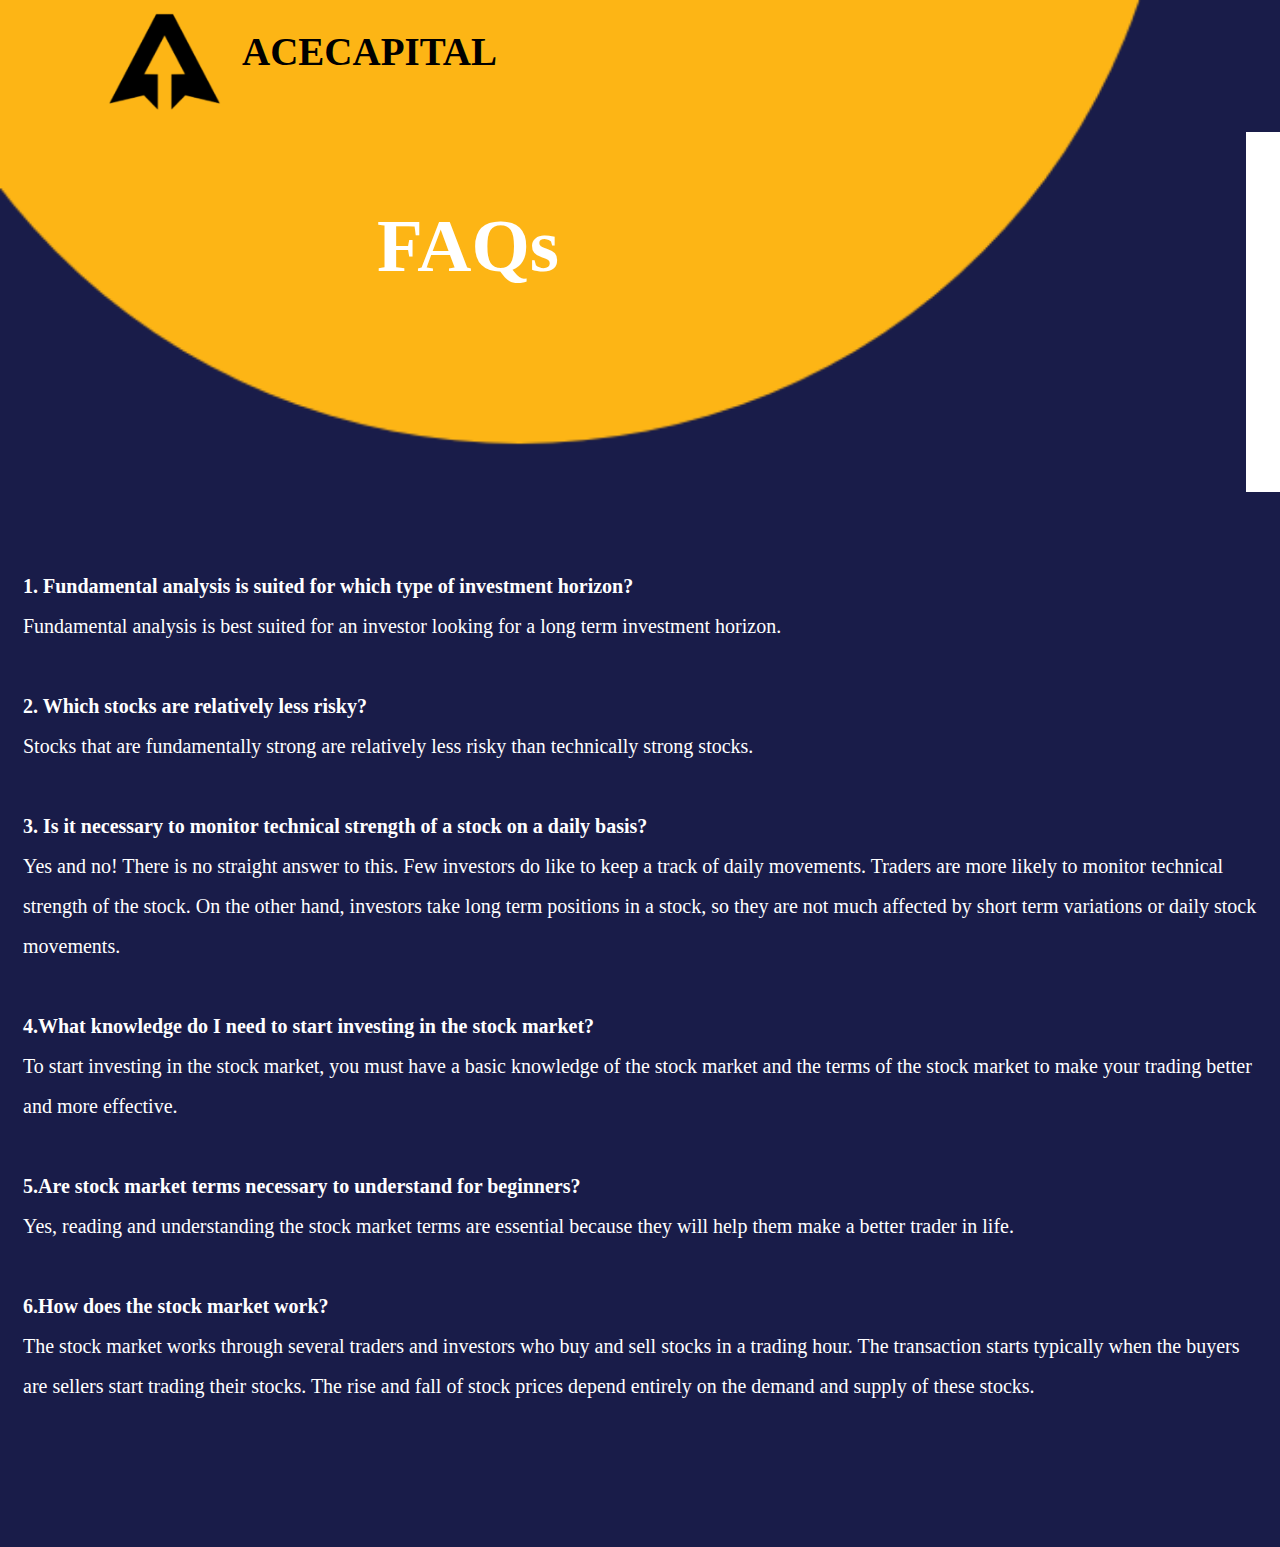
<file: FAQ.html>
<!DOCTYPE html>
<html lang="en">
<head>
    <meta charset="UTF-8">
    <meta http-equiv="X-UA-Compatible" content="IE=edge">
    <meta name="viewport" content="width=device-width, initial-scale=1.0">
    <title>Document</title>
    <!-- <link rel="stylesheet" href="style.css"> -->
    <link rel="stylesheet" href="stockstyle.css">
    <style>
        p{
            position:relative;
            top:-9vh;
            font-size: 20px;
            padding: 40px 15px;
            line-height: 2.0;
            color:white;
        }
        h1{ 
            font-size: 75px;
            position: relative;
            top: 8vh;
            left: 41vh;
            width:24vh;
            padding:0px;
            margin:0px;
            color:white;
        }
    </style>
</head>
<body class="page">
    <div class="img">
        <img src="Images/newlogo.png" alt="" id="logo">
        <h3>ACECAPITAL</h3>
        </div>
    <div class="faq">
    <h1>FAQs</h1>
    <img class="f" src="faq.jpg">
    <p>
<b>1. Fundamental analysis is suited for which type of investment horizon?</b><br>
Fundamental analysis is best suited for an investor looking for a long term investment horizon.<br><br>
<b>2. Which stocks are relatively less risky?</b><br>
Stocks that are fundamentally strong are relatively less risky than technically strong stocks.<br><br>
<b>3. Is it necessary to monitor technical strength of a stock on a daily basis?</b><br>
Yes and no! There is no straight answer to this. Few investors do like to keep a track of daily movements. Traders are more likely to monitor technical strength of the stock. On the other hand, investors take long term positions in a stock, so they are not much affected by short term variations or daily stock movements.<br><br>
<b>4.What knowledge do I need to start investing in the stock market?</b><br>
To start investing in the stock market, you must have a basic knowledge of the stock market and the terms of the stock market to make your trading better and more effective.<br><br>
<b>5.Are stock market terms necessary to understand for beginners?</b><br>
Yes, reading and understanding the stock market terms are essential because they will help them make a better trader in life.<br><br>
<b>6.How does the stock market work?</b><br>
The stock market works through several traders and investors who buy and sell stocks in a trading hour. The transaction starts typically when the buyers are sellers start trading their stocks.
The rise and fall of stock prices depend entirely on the demand and supply of these stocks.  
</p>
    </div>
</body>
</html>
</file>
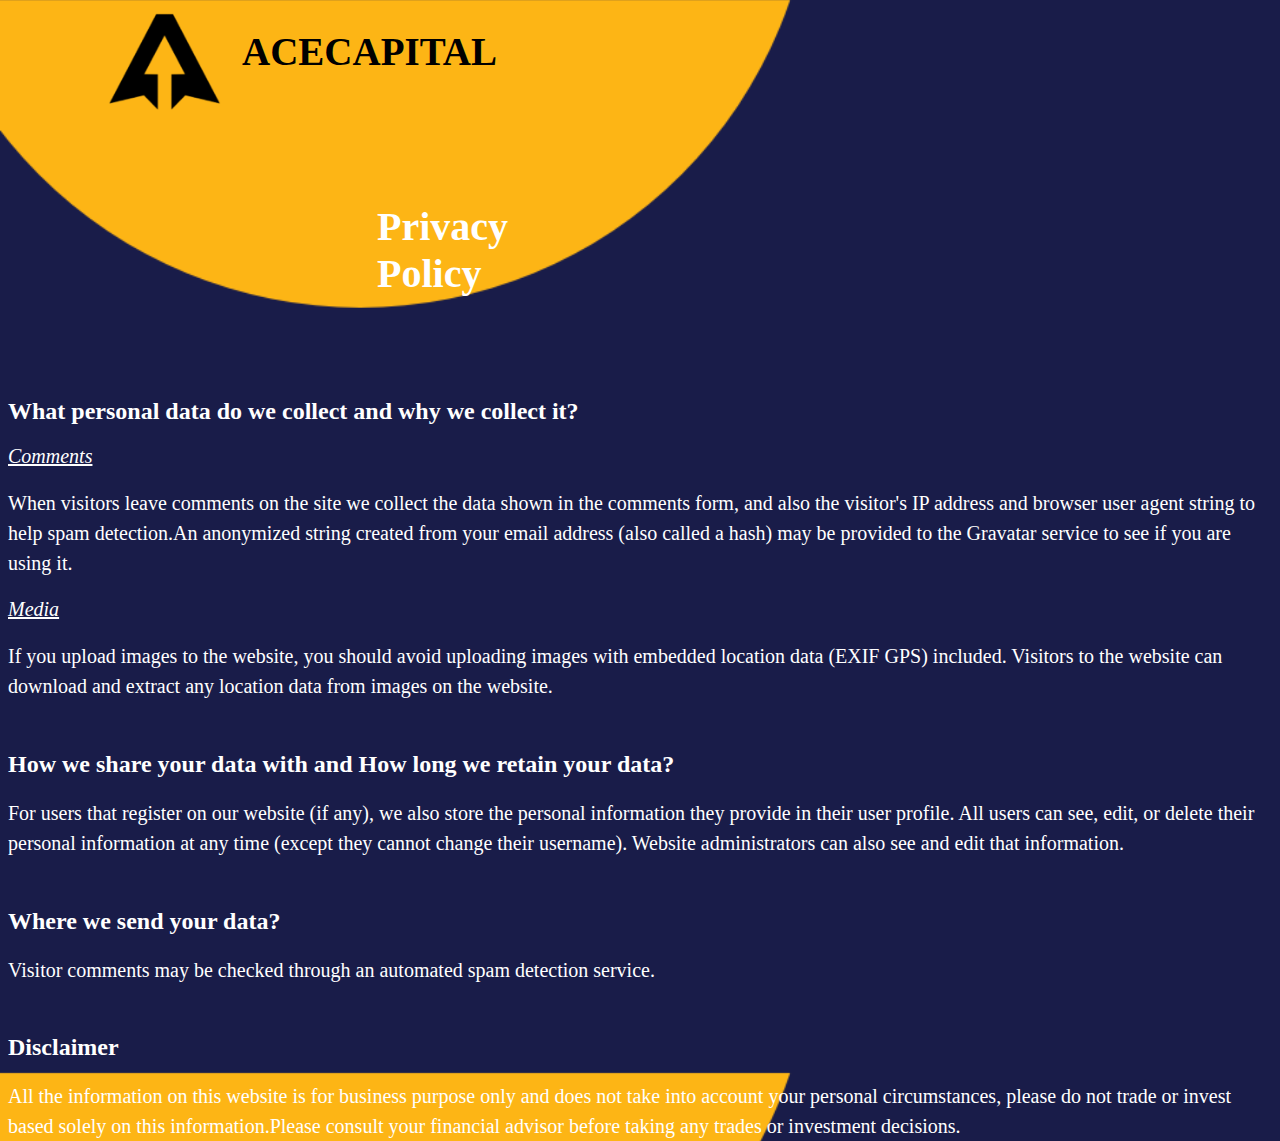
<file: pp.html>
<!DOCTYPE html>
<html lang="en">
<head>
    <meta charset="UTF-8">
    <meta http-equiv="X-UA-Compatible" content="IE=edge">
    <meta name="viewport" content="width=device-width, initial-scale=1.0">
    <link rel="stylesheet" href="stockstyle.css">
    <title>Privacy policy</title>
    <style>
        p{
            font-size: 20px;
            font-style: italic;
            text-decoration: underline;
        }
        p1{
            font-size: 20px;
            line-height: 1.5;
        }
    </style>
</head>
<body class="page">
    <div class="img">
        <img src="Images/newlogo.png" alt="" id="logo">
        <h3>ACECAPITAL</h3>
        </div>
    <h1 style="font-size: 40px; color:white;" >Privacy Policy</h1>
  <div class="txt">
    <h2>What personal data do we collect and why we collect it?</h2>
    <p>Comments</p>
    <p1>When visitors leave comments on the site we collect the data shown in the comments form, and also the visitor's IP address and browser user agent string to help spam detection.An anonymized string created from your email address (also called a hash) may be provided to the Gravatar service to see if you are using it.</p1>
    <p>Media</p>
    <p1>If you upload images to the website, you should avoid uploading images with embedded location data (EXIF GPS) included. Visitors to the website can download and extract any location data from images on the website.<br><br></p1>
    <h2>How we share your data with and How long we retain your data?</h2>
    <p1>For users that register on our website (if any), we also store the personal information they provide in their user profile. All users can see, edit, or delete their personal information at any time (except they cannot change their username). Website administrators can also see and edit that information.<br><br></p1>
    <h2>Where we send your data?</h2>
    <p1>Visitor comments may be checked through an automated spam detection service.<br><br></p1>
    <h2>Disclaimer</h2>
    <p1>All the information on this website is for business purpose only and does not take into account your personal circumstances, please do not trade or invest based solely on this information.Please consult your financial advisor before taking any trades or investment decisions.</p1>
  </div>
</body>
</html>
</file>
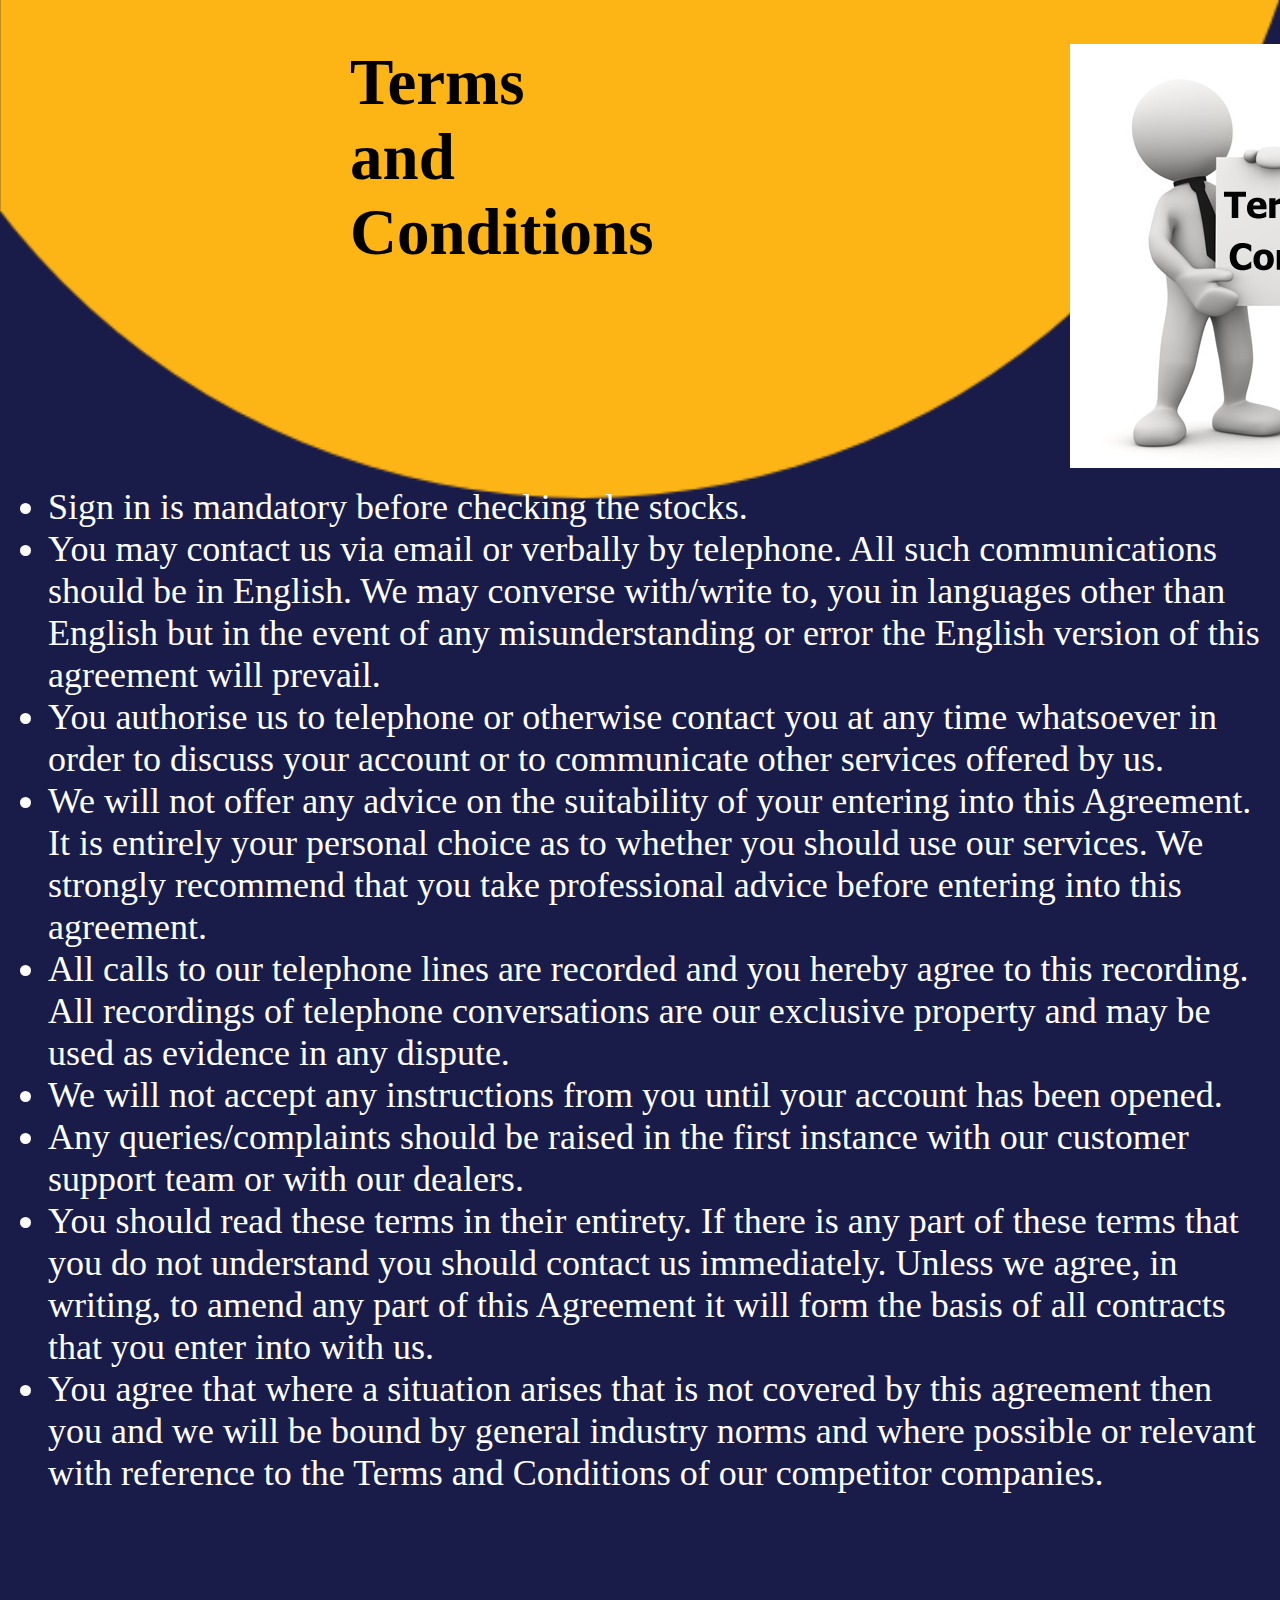
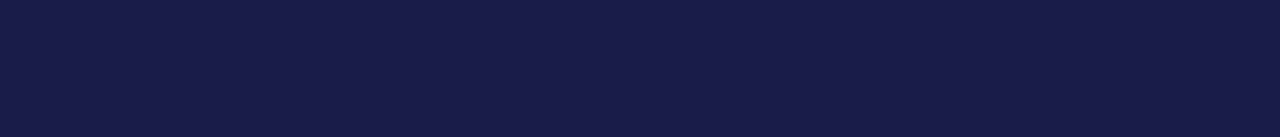
<file: t&c.html>
<!DOCTYPE html>
<html lang="en">
<head>
    <meta charset="UTF-8">
    <meta http-equiv="X-UA-Compatible" content="IE=edge">
    <meta name="viewport" content="width=device-width, initial-scale=1.0">
    <!-- <link rel="stylesheet" href="style.css"> -->
    <link rel="stylesheet" href="stockstyle.css">
    <title>Terms and Conditions</title>
</head>
<body class="page">
    <div class="img1"><img src="Images/tac2.png"></div>
   <h6>Terms and Conditions</h6>
   <ul class="txt1">
    <li>Sign in is mandatory before checking the stocks.<br></li>
    <li>You may contact us via email or verbally by telephone. All such communications should be in English. We may converse with/write to, you in languages other than English but in the event of any misunderstanding or error the English version of this agreement will prevail.<br></li>
    <li>You authorise us to telephone or otherwise contact you at any time whatsoever in order to discuss your account or to communicate other services offered by us.<br></li>
    <li>We will not offer any advice on the suitability of your entering into this Agreement. It is entirely your personal choice as to whether you should use our services. We strongly recommend that you take professional advice before entering into this agreement.<br></li>
    <li>All calls to our telephone lines are recorded and you hereby agree to this recording. All recordings of telephone conversations are our exclusive property and may be used as evidence in any dispute.<br></li>
    <li>We will not accept any instructions from you until your account has been opened.<br></li>
    <li>Any queries/complaints should be raised in the first instance with our customer support team or with our dealers.<br></li>
    <li>You should read these terms in their entirety. If there is any part of these terms that you do not understand you should contact us immediately. Unless we agree, in writing, to amend any part of this Agreement it will form the basis of all contracts that you enter into with us.<br></li>
    <li>You agree that where a situation arises that is not covered by this agreement then you and we will be bound by general industry norms and where possible or relevant with reference to the Terms and Conditions of our competitor companies.<br></li>
</ul>
</body>
</html>
</file>
<file: style.css>
*{
    margin: 0;
    padding: 0;
    box-sizing: border-box;
    overflow-x: hidden;
}
.logonamesearch{
    display:flex;
    flex-wrap:wrap;
    height:30vh;
    width:100%;
}
.bdy{
    background:url("Images/Untitled\ design.png");
    background-size: cover;
}
#logo{
    padding: 2px 0vh 0vh 2vh;
    height: 17vh;
}
.logoname{
    display: flex;
    flex-wrap: wrap;
    height: 29vh;
    width: 50vh;
    position: relative;
    top: 1vh;
    left: 67vh;
}
#name{
   font-family: monospace;
   font-size:40px;
   padding:37px 0px 0px 0px;
}
.first{
    /* display:flex; */
    /* background:url("Images/Yellow\ \ Modern\ Webinar\ Facebook\ Post.png"); */
    background-size: cover;
    height:100vh;
    width:100%;
    overflow-y: hidden;
}
.start{
    position: relative;
    top: -34vh;
    left: 39vh;
    color: white;
    font-family:'Acme', sans-serif;;
    font-size: 8vh;
    width: 45vh;
}
.sb {
    padding: 9px;
    margin:-46px 0px;
    border: 2px solid black;
    border-radius: 100px;
    font-size: 37px;
    position: absolute;
    top: 80px;
    left: 769px;
}
.but{
    height: 7%;
    width: 9%;
    font-size: 16px;
    color: white;
    position: absolute;
    top: 40px;
    left: 1255px;
    background-color:rgb(235, 20, 67);
}
.but:hover{
    background-color: brown;
    transition-duration: 0.5s;
    transition-timing-function: ease-in-out;
}
#mag{
    height: 30px;
    width: 2%;
    position: absolute;
    top: 50px;
    left: 1193px;
}
.searchbar{
    display:flex;
    flex-wrap:wrap;
    height:10%;
    width:50%;
}
.element{
    width: 10px;
    height: 50px;
}
.tcontainer{
    display: flex;
    height: 50vh;
    width: 105vh;
    padding: 0px 0px 0px 0px;
    margin: 0px 0px 0px 0px;
    position: relative;
    top: 10vh;
    left: 127vh;
}
.tile1{
    border:2px solid black;
    border-radius: 5vh;
    background-color: white;
    height:17vh;
    width:27vh;
    margin:0px 0px 40px 0px;
    transition-duration: 500ms;
    overflow-y: hidden;
}
.upper{
    padding:34px 34px 0px 20px;
    margin:0px 0px 0px 0px;
}
.lower{
    padding:34px 34px 0px 20px;
    margin:0px 0px 0px 0px;
}
.s{
    font-size: 26px;
    font-family:'Franklin Gothic Medium', 'Arial Narrow', Arial, sans-serif;
    margin:15px 0px 0px 51px;
    padding:0px 0px 0px 0px;
}
.m{
    font-size: 30px;
    font-family: 'Franklin Gothic Medium', 'Arial Narrow', Arial, sans-serif;
    margin: 14px 0px 0px 23px;
    padding: 0px 0px 0px 0px;
}
.po{
    font-size: 26px;
    font-family:'Franklin Gothic Medium', 'Arial Narrow', Arial, sans-serif;
    margin: 9px 0px 0px 32px;
}
.pr{
    font-size: 26px;
    font-family:'Franklin Gothic Medium', 'Arial Narrow', Arial, sans-serif;
    margin: 9px 0px 0px 45px;
}
.rev{
    font-size: 8vh;
    position: relative;
    top: 1vh;
    left: 60vh;
    height: 14%;
    width: 38%;
    font-family: 'Segoe UI', Tahoma, Geneva, Verdana, sans-serif;
}
.tile1:hover{
    transform: scale(1.2);
}
.tile2{
    border:2px solid black;
    border-radius: 5vh;
    background-color: white;
    height:17vh;
    width:27vh;
    margin:0px 0px 0px 0px;
    transition-duration: 500ms;
    overflow-y: hidden;
}
.tile2:hover{
    transform: scale(1.2);
}
.tile3{
    border: 2px solid black;
    border-radius: 4vh;
    background-color: white;
    height: 17vh;
    width: 27vh;
    margin:0px 0px 40px 0px;
    transition-duration: 500ms;
    overflow-y: hidden;
}
.tile3:hover{
    transform: scale(1.2);
}
.tile4{
    border:2px solid black;
    border-radius: 5vh;
    background-color: white;
    height:17vh;
    width:27vh;
    margin:0px 0px 0px 0px;
    transition-duration: 500ms;
    overflow-y: hidden;
}
.tile4:hover{
    transform: scale(1.2);
}
#stlogo{
    height:7vh;
    width:7vh;
    margin: 9px 0px 0px 65px;
}
#mflogo{
    height: 7vh;
    width: 7vh;
    margin: 11px 0px 0px 75px;
}
#pflogo{
    height:9vh;
    width:9vh;
    margin: 9px 0px 0px 65px;
}
#prlogo{
    height:8vh;
    width:8vh;
    margin: 9px 0px 0px 65px;
}
.second{
    background:url("Images/Black\ Bold\ Tech\ Tech\ Personal\ Website.png");
    background-size: cover;
    height:100vh;
    width:100%;
    display: flex;
    overflow-y: hidden;
}
#tag{
    display:flexbox;
    position:relative;
    width:50%;
    top:20%;
    left:0%;
}
#txt1{
    font-size: 11vh;
    position: relative;
    top: 6vh;
    left: 7vh;
    height: 14%;
    width: 30%;
    font-family: 'Ubuntu', sans-serif;
}
#txt2{
    font-size: 8vh;
    position: relative;
    top: 31vh;
    left: -31vh;
    height: 43%;
    width: 27%;
    font-family: 'Acme', sans-serif;
}
.third{
    /* background:url("Images/y.png"); */
    background-size: cover;
    height:128vh;
    width:100%;
    overflow-y: hidden;
}
.slide-container{
    display: flex;
    height: 89vh;
    width: auto;
    position: relative;
    top: 2vh;
    left: 1vh;
    flex-wrap: wrap;
    padding: 0px 0px 0px 0px;
    margin: 0px 0px 0px 0px;
    overflow-x: visible;
}
.card1{
    height: 65vh;
    width: 50vh;
    border: 3px solid black;
    border-radius: 50px;
    border-top-left-radius: 50px;
    border-top-right-radius: 50px;
    border-bottom-right-radius: 50px;
    border-bottom-left-radius: 50px;
    padding: 0px 0px 0px 0px;
    margin: 122px 0px 0px 70px;
    background-color: white;
}
.card2{
    height: 65vh;
    width: 50vh;
    border: 3px solid black;
    border-radius: 50px;
    border-top-left-radius: 50px;
    border-top-right-radius: 50px;
    border-bottom-right-radius: 50px;
    border-bottom-left-radius: 50px;
    padding: 0px 0px 0px 0px;
    margin: 122px 0px 0px 70px;
    background-color: white;
}
.card3{
    height: 65vh;
    width: 50vh;
    border: 3px solid black;
    border-radius: 50px;
    border-top-left-radius: 50px;
    border-top-right-radius: 50px;
    border-bottom-right-radius: 50px;
    border-bottom-left-radius: 50px;
    padding: 0px 0px 0px 0px;
    margin: 122px 0px 0px 70px;
    background-color: white;
}
.dp{
    height: 20vh;
    width: 19vh;
    border: 2px solid black;
    border-radius: 100px;
    padding: -1px 0px 0px 0px;
    margin: 32px 0px 0px 115px;
}
.rcorner1{
    height:6vh;
    width:7vh;
    position: relative;
    top:-7vh;
    left:43vh;
    background-color: #4070F4;
    border-top-right-radius: 2px;
}
.rcorner2{
    height: 6vh;
    width: 7vh;
    position: relative;
    top: -13vh;
    left: 43vh;
    background-color: white;
    border: 2px solid white;
    border-top-right-radius: 33px;
}
.names{
    font-size: 32px;
    font-family: Arial, Helvetica, sans-serif;
    margin: 0px 0px 0px 93px;
    height: 7vh;
    width: 30vh;
}
.nameh{
    display:flexbox;
    margin: 0px 0px 0px 0px;
    height: 6vh;
    width: 50vh;
    overflow-y: hidden;
}
.star{
    height: 4vh;
    width: 22vh;
    margin: -9px 101px;
}
.top{
    background-color: #4070F4;
    border: 2px solid #4070F4;
    border-radius: 0px 0px 0px 30px;
    height: 30vh;
    width: 50vh;
}
.para{
    background-color: white;
    height: 24vh;
    width: 50vh;
    border: 2px solid white;
    padding: 0px 25px;
    font-size:27px;
    font-family:'Segoe UI', Tahoma, Geneva, Verdana, sans-serif;
    border-radius: 0px 96px 0px 59px;
}
a:link{
    color: white;
    text-decoration: none;
}
a:hover{
    color: rgb(174, 167, 167);
    }
    a:visited{
    color: white;
    }
    .about{
    height: 50vh;
    box-sizing: border-box;
    color: white;
    padding: 15px 20px;
    /* background-color: black ; */
    }
    .about li{
        padding: 15px 15px;
    }
    .contact{
        color: white;
        padding: 10px;
        font-size: 20px;
    }
</file>
<file: stockstyle.css>
#logo{
    height: 107px;
    position: absolute;
    top: 1vh;
    left: 12vh;
}
.img{
    display: flex;
}
h3{
    font-size: 39px;
    position: relative;
    top: -2vh;
    left: 26vh;

}
/* body{
     background-color: #ddd; 
    background:url("Images/Blue\ Yellow\ Modern\ Webinar\ Facebook\ Post.png");
    background-size: cover; */

.page{
    background:url("Images/Blue\ Yellow\ Modern\ Webinar\ Facebook\ Post.png");
    background-size: cover;
}
.f{
    max-width: 250px;
    height: 40vh;
    border: none;
    padding: 5px;
    display: block;
    position: relative;
    left: 137vh;
    top: -10vh;
}
.txt{
    position:relative;
    top:17vh;
    color:white;
}
.txt1{
    position:relative;
    top:-23vh;
    font-size:4vh;
    color:white;
}
.img1{
    display: flex;
    position:relative;
    top:4vh;
    left:118vh;
}
h1{ 
    font-size: 75px;
    position: relative;
    top: 8vh;
    left: 41vh;
    width:24vh;
    padding:0px;
    margin:0px;
    color:white;
}
h6{ 
    font-size: 65px;
    position: relative;
    top: -43vh;
    left: 38vh;
    width: 24vh;
    padding: 0px;
    margin: 0px;
    color: black;
}
</file>
